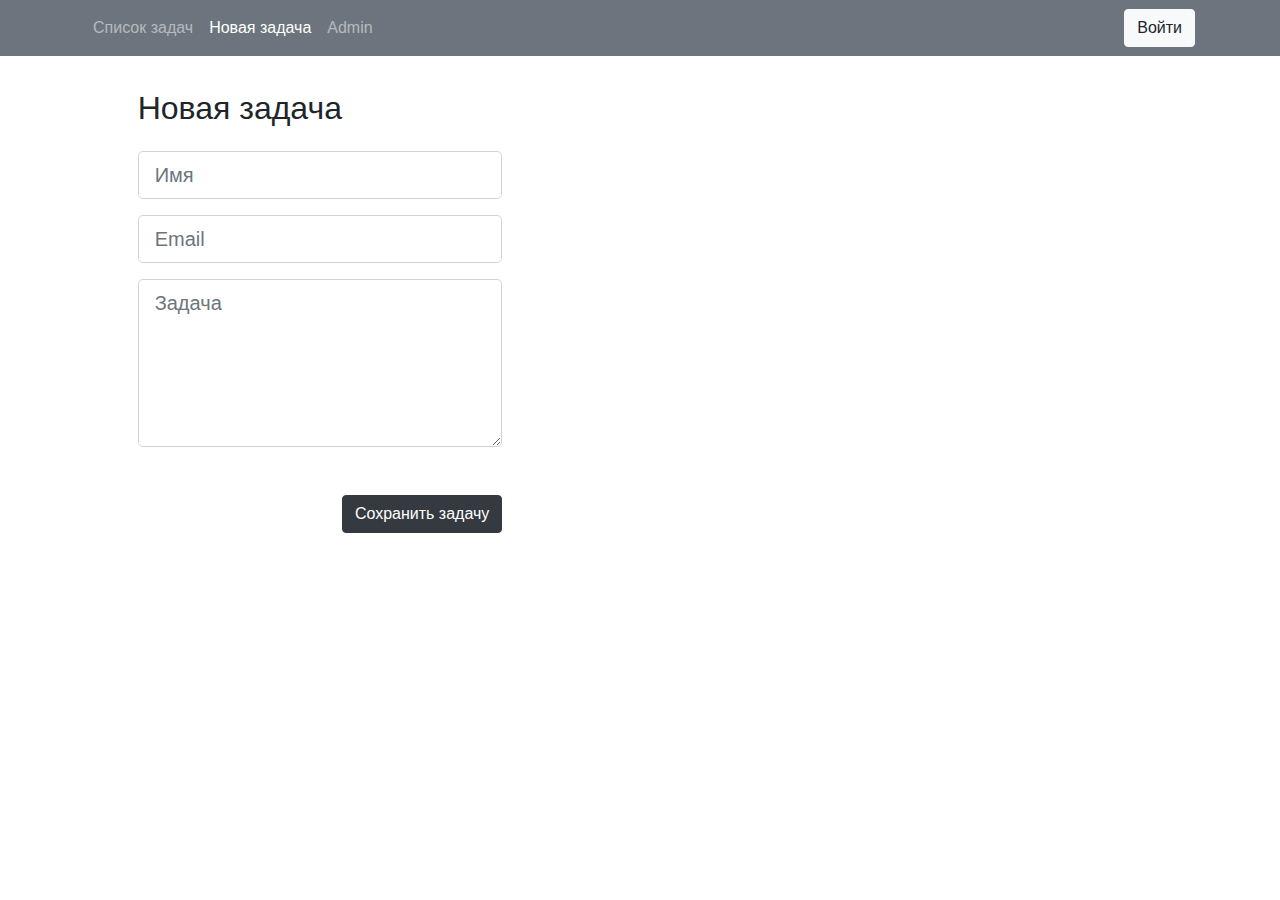
<file: tpl/add_task.html>
<!DOCTYPE html>
<html lang="ru">
<head>
   <meta charset="UTF-8">
   <meta name="viewport" content="width=device-width, initial-scale=1.0">
   <link rel="stylesheet" href="https://maxcdn.bootstrapcdn.com/bootstrap/4.4.1/css/bootstrap.min.css">
   <link rel="stylesheet" href="css/style.css">
   <title>Добавить задачу</title>
   
</head>
<body>
   <nav id="menu" class="navbar navbar-expand-lg navbar-dark bg-secondary">
      <div class="container">
         <div class="collapse navbar-collapse">
            <ul class="navbar-nav mr-auto">
               <li class="nav-item">
                  <a class="nav-link" href="index.html">Список задач</a>
               </li>
               <li class="nav-item">
                  <a class="nav-link active" href="add_task.html">Новая задача</a>
               </li>
               <li class="nav-item">
                  <a class="nav-link" href="admin.html">Admin</a>
               </li>
            </ul>
            <button type="button" class="btn btn-light mr-right" data-toggle="modal" data-target="#modal-login">Войти</button>
         </div>
      </div>
   </nav>
   <div class="container-fluid">
      <div class="row">
         <div class="col-4 offset-1">
            <h2 class="ml-3">Новая задача</h2>
            <form>
               <div class="modal-body">
                  <div class="form-group">
                     <input class="form-control form-control-lg" type="text" placeholder="Имя">
                  </div>
                  <div class="form-group">
                     <input class="form-control form-control-lg" type="text" placeholder="Email">
                  </div>
                  <div class="form-group">
                     <textarea class="form-control form-control-lg" type="text" rows="5" placeholder="Задача"></textarea>
                  </div>
               </div>
               <div class="modal-footer">
                  <button type="submit" class="btn btn-dark">Сохранить задачу</button>
               </div>
            </form>
         </div>
      </div>

   </div>


   <!-- Modal -->
   <div class="modal fade" id="modal-login" tabindex="-1" role="dialog" aria-labelledby="exampleModalLabel" aria-hidden="true">
      <div class="modal-dialog" role="document">
         <div class="modal-content">
            <form>
               <div class="modal-header">
                  <button type="button" class="close" data-dismiss="modal" aria-label="Close">
                     <span aria-hidden="true">&times;</span>
                  </button>
               </div>
               <div class="modal-body">
                  <div class="form-group">
                     <input class="form-control form-control-lg" type="text" placeholder="Логин">
                  </div>
                  <div class="form-group">
                     <input class="form-control form-control-lg" type="text" placeholder="Пароль">
                  </div>
               </div>
               <div class="modal-footer">
                  <button type="button" class="btn btn-secondary" data-dismiss="modal">Отмена</button>
                  <button type="submit" class="btn btn-dark">Войти</button>
               </div>
            </form>
         </div>
      </div>
   </div>


<script src="https://ajax.googleapis.com/ajax/libs/jquery/3.5.1/jquery.min.js"></script>
<script src="https://cdnjs.cloudflare.com/ajax/libs/popper.js/1.16.0/umd/popper.min.js"></script>
<script src="https://maxcdn.bootstrapcdn.com/bootstrap/4.4.1/js/bootstrap.min.js"></script>
   
</body>
</html>
</file>
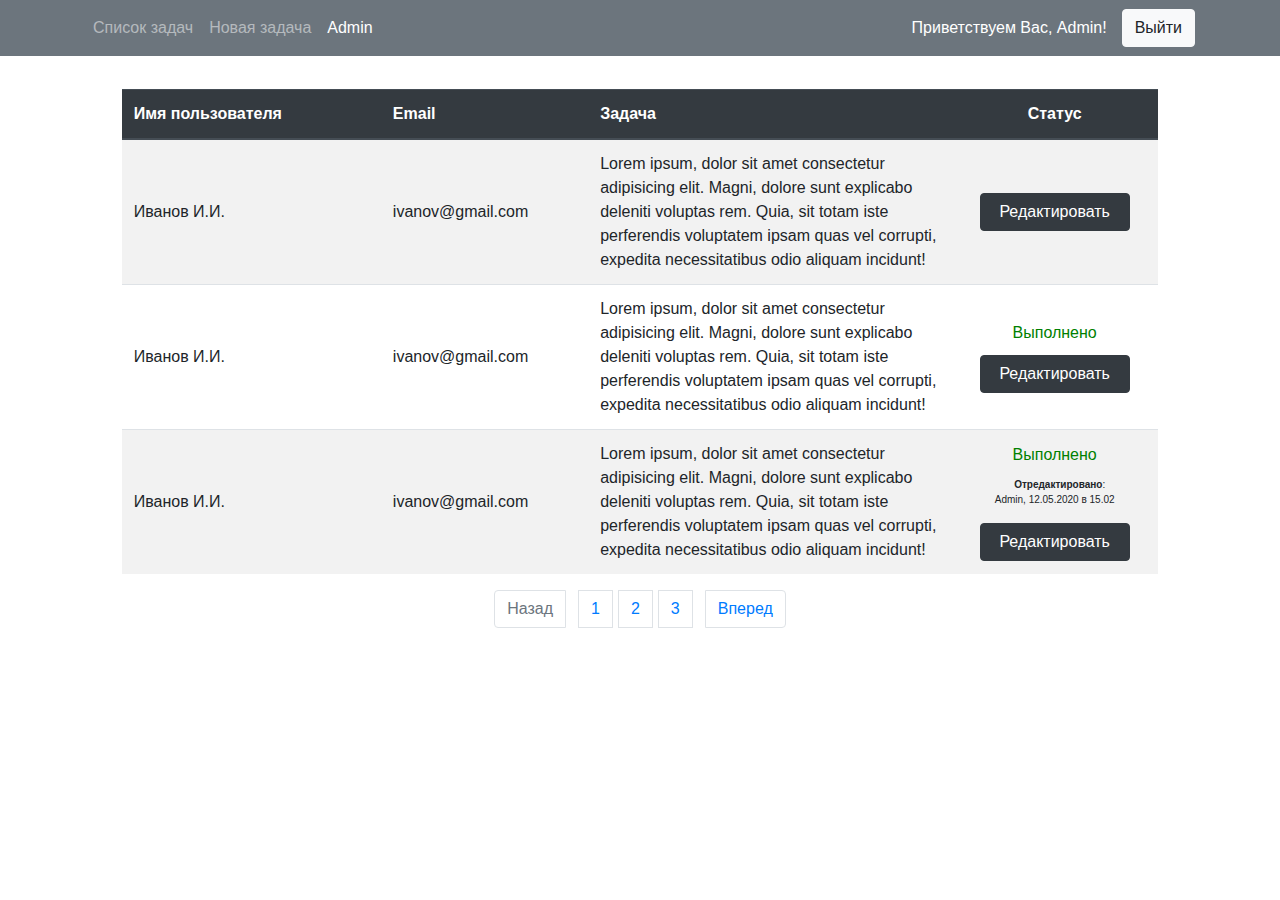
<file: tpl/admin.html>
<!DOCTYPE html>
<html lang="ru">
<head>
   <meta charset="UTF-8">
   <meta name="viewport" content="width=device-width, initial-scale=1.0">
   <link rel="stylesheet" href="https://maxcdn.bootstrapcdn.com/bootstrap/4.4.1/css/bootstrap.min.css">
   <link rel="stylesheet" href="css/style.css">
   <title>Приложение-задачник</title>
   
</head>
<body>
   <nav id="menu" class="navbar navbar-expand-lg navbar-dark bg-secondary">
      <div class="container">
         <div class="collapse navbar-collapse">
            <ul class="navbar-nav mr-auto">
               <li class="nav-item">
                  <a class="nav-link" href="index.html">Список задач</a>
               </li>
               <li class="nav-item">
                  <a class="nav-link" href="add_task.html">Новая задача</a>
               </li>
               <li class="nav-item">
                  <a class="nav-link active" href="admin.html">Admin</a>
               </li>
            </ul>
            <span class="nav-user-text">Приветствуем Вас, Admin!</span><a type="button" class="btn btn-light mr-right" href="index.html">Выйти</a>
         </div>
      </div>
   </nav>
   <div class="container-fluid">
      <div class="row d-flex justify-content-center">
         <div class="col-lg-10">
            <table id="table_list" class="table table-hover  table-striped">
               <thead class="thead-dark">
                  <tr>
                     <th class="user_name">Имя пользователя</th>
                     <th class="user_email">Email</th>
                     <th class="user_content">Задача</th>
                     <th class="user_status">Статус</th>
                  </tr>
               </thead>
               <tbody>
                  <tr>
                    <td class="align-middle">Иванов И.И.</td>
                    <td class="align-middle">ivanov@gmail.com</td>
                    <td class="align-middle">Lorem ipsum, dolor sit amet consectetur adipisicing elit. Magni, dolore sunt explicabo deleniti voluptas rem. Quia, sit totam iste perferendis voluptatem ipsam quas vel corrupti, expedita necessitatibus odio aliquam incidunt!</td>
                    <td class="align-middle">
                       <a href="edit_task.html" class="btn btn-dark edit-btn">Редактировать</a>
                     </td>
                  </tr>
                  <tr>
                     <td class="align-middle">Иванов И.И.</td>
                     <td class="align-middle">ivanov@gmail.com</td>
                     <td class="align-middle">Lorem ipsum, dolor sit amet consectetur adipisicing elit. Magni, dolore sunt explicabo deleniti voluptas rem. Quia, sit totam iste perferendis voluptatem ipsam quas vel corrupti, expedita necessitatibus odio aliquam incidunt!</td>
                     <td class="align-middle">
                        <div class="task-done">Выполнено</div>
                        <a href="edit_task.html" class="btn btn-dark edit-btn">Редактировать</a>
                     </td>
                   </tr>
                   <tr>
                     <td class="align-middle">Иванов И.И.</td>
                     <td class="align-middle">ivanov@gmail.com</td>
                     <td class="align-middle">Lorem ipsum, dolor sit amet consectetur adipisicing elit. Magni, dolore sunt explicabo deleniti voluptas rem. Quia, sit totam iste perferendis voluptatem ipsam quas vel corrupti, expedita necessitatibus odio aliquam incidunt!</td>
                     <td class="align-middle">
                        <div class="task-done">Выполнено</div>
                        <div class="admin-text">
                           <span>Отредактировано</span>:
                           <p>Admin, 12.05.2020 в 15.02</p>
                        </div>
                        <a href="edit_task.html" class="btn btn-dark edit-btn">Редактировать</a>
                     </td>
                   </tr>
               </tbody>
            </table>
         </div>
      

         <nav id="pagination" aria-label="Page navigation example">
            <ul class="pagination justify-content-end">
               <li class="page-item disabled">
                  <a class="page-link" href="#" tabindex="-1" aria-disabled="true">Назад</a>
               </li>
               <li class="page-item"><a class="page-link" href="#">1</a></li>
               <li class="page-item"><a class="page-link" href="#">2</a></li>
               <li class="page-item"><a class="page-link" href="#">3</a></li>
               <li class="page-item">
                  <a class="page-link" href="#">Вперед</a>
               </li>
            </ul>
         </nav>
      </div>

   </div>


   <!-- Modal -->
   <div class="modal fade" id="modal-login" tabindex="-1" role="dialog" aria-labelledby="exampleModalLabel" aria-hidden="true">
      <div class="modal-dialog" role="document">
         <div class="modal-content">
            <form>
               <div class="modal-header">
                  <button type="button" class="close" data-dismiss="modal" aria-label="Close">
                     <span aria-hidden="true">&times;</span>
                  </button>
               </div>
               <div class="modal-body">
                  <div class="form-group">
                     <input class="form-control form-control-lg" type="text" placeholder="Логин">
                  </div>
                  <div class="form-group">
                     <input class="form-control form-control-lg" type="text" placeholder="Пароль">
                  </div>
               </div>
               <div class="modal-footer">
                  <button type="button" class="btn btn-secondary" data-dismiss="modal">Отмена</button>
                  <button type="submit" class="btn btn-dark">Войти</button>
               </div>
            </form>
         </div>
      </div>
   </div>


<script src="https://ajax.googleapis.com/ajax/libs/jquery/3.5.1/jquery.min.js"></script>
<script src="https://cdnjs.cloudflare.com/ajax/libs/popper.js/1.16.0/umd/popper.min.js"></script>
<script src="https://maxcdn.bootstrapcdn.com/bootstrap/4.4.1/js/bootstrap.min.js"></script>
   
</body>
</html>
</file>
<file: tpl/css/style.css>
#menu{
   margin-bottom: 33px;
}

.nav-user-text{
   color: white;
   margin-right: 15px;
}

.table th.center{
   
}

.table th.user_name{
   width: 25%;
}
.table th.user_email{
   width: 20%;
}
.table th.user_content{
   width: 35%;
}
.table th.user_status{
   width: 20%;
   text-align: center;
}

table span{
   margin-left: 10px;
}

table span a{
   margin: 0 5px;
}

i.fas{
   color: white;
}

.task-done{
   color: green;
   text-align: center;
   margin-bottom: 10px;
}

.task-editted{
   color: red;
   text-align: center;
}

.edit-btn{
   display: block;
    width: 150px;
    margin: 0 auto;
}


.form-control-admin{
   width: 20px;
    height: 20px;
}

.admin-text{
   font-size: 10px;
   text-align: center;
   margin-top: 9px;
}

.admin-text span{
   font-weight: bold;
}

#pagination .page-item{
   margin: auto 3px;
}

#pagination .page-item:first-child,
#pagination .page-item:last-child{
   margin: auto 10px;
}

.modal-header{
   border-bottom: none;
}

.modal-footer{
   border-top: none;
}

#mes-edit{
   /* position: fixed; */
   /* top: 0;
   left: 0;
   width: 300px;
   height: 100px; */
}

.page-link-active{
   background-color: grey;
    color: white;
}
</file>
